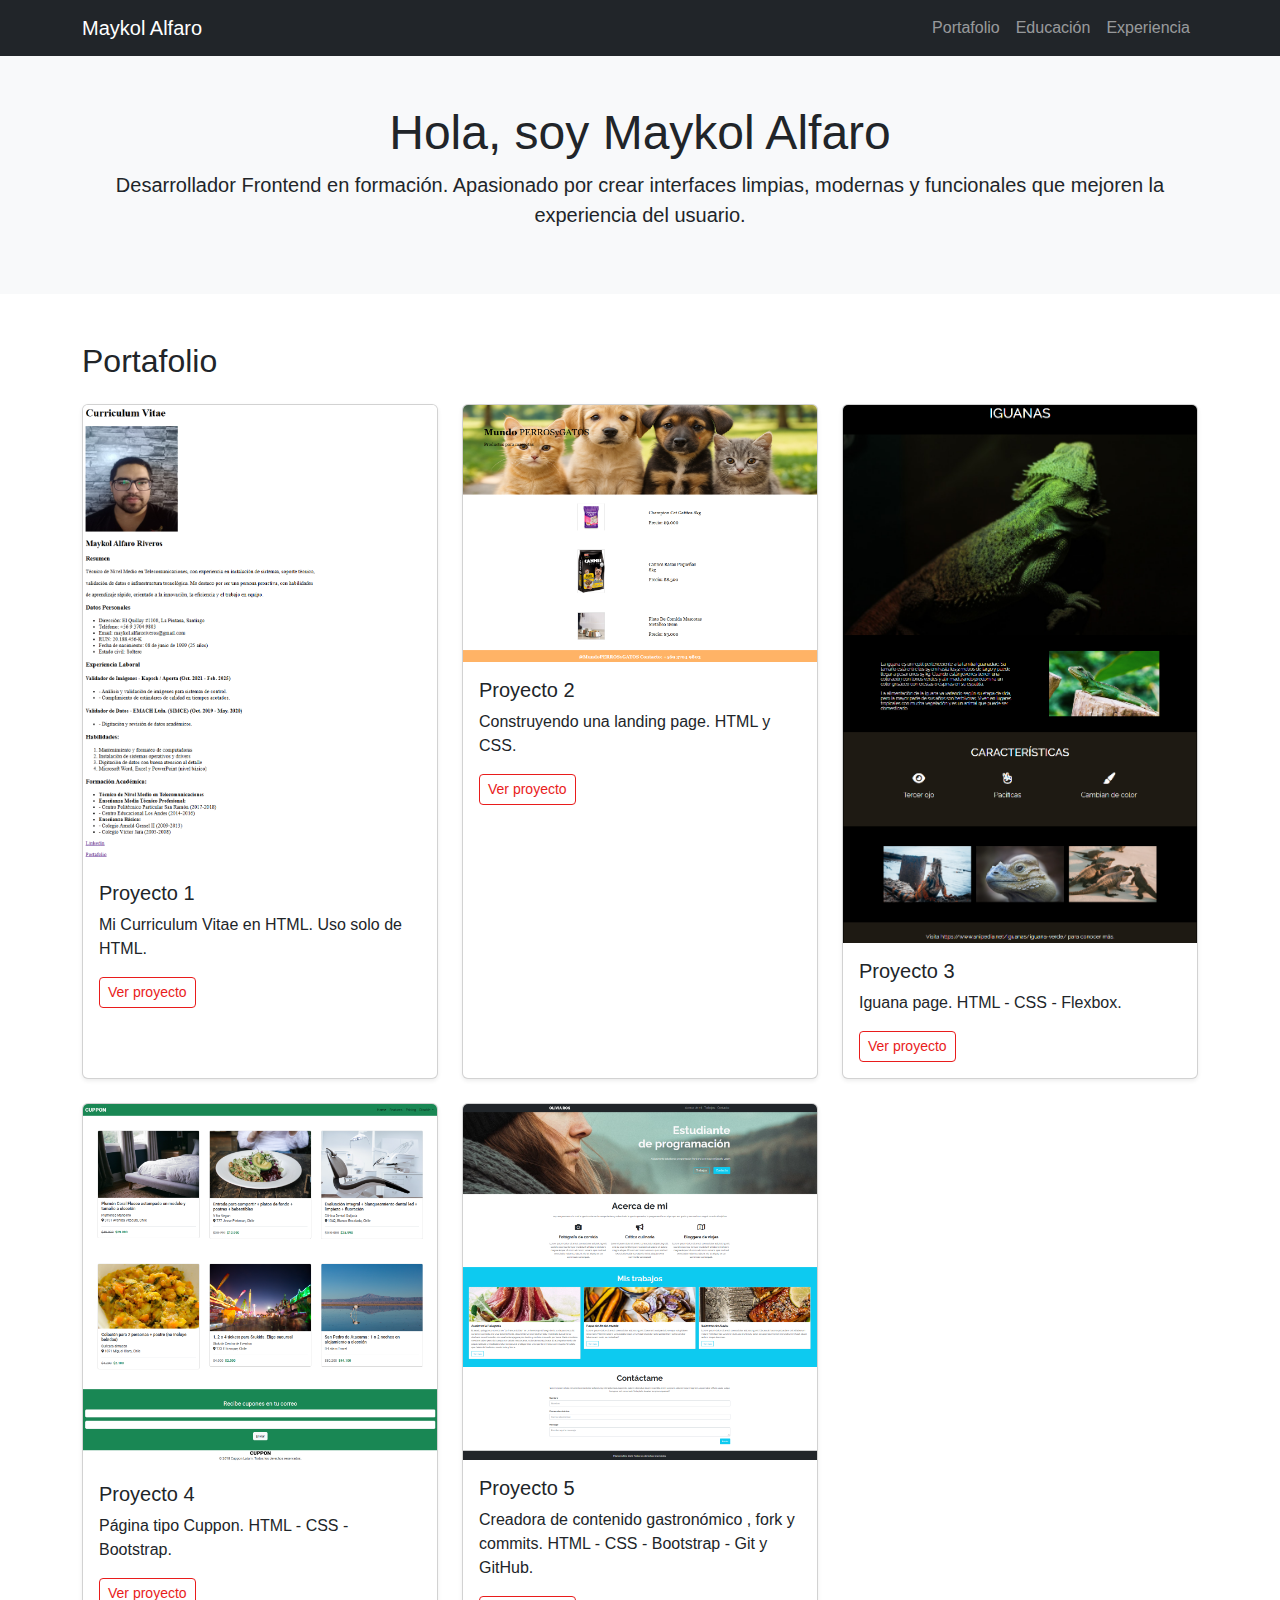
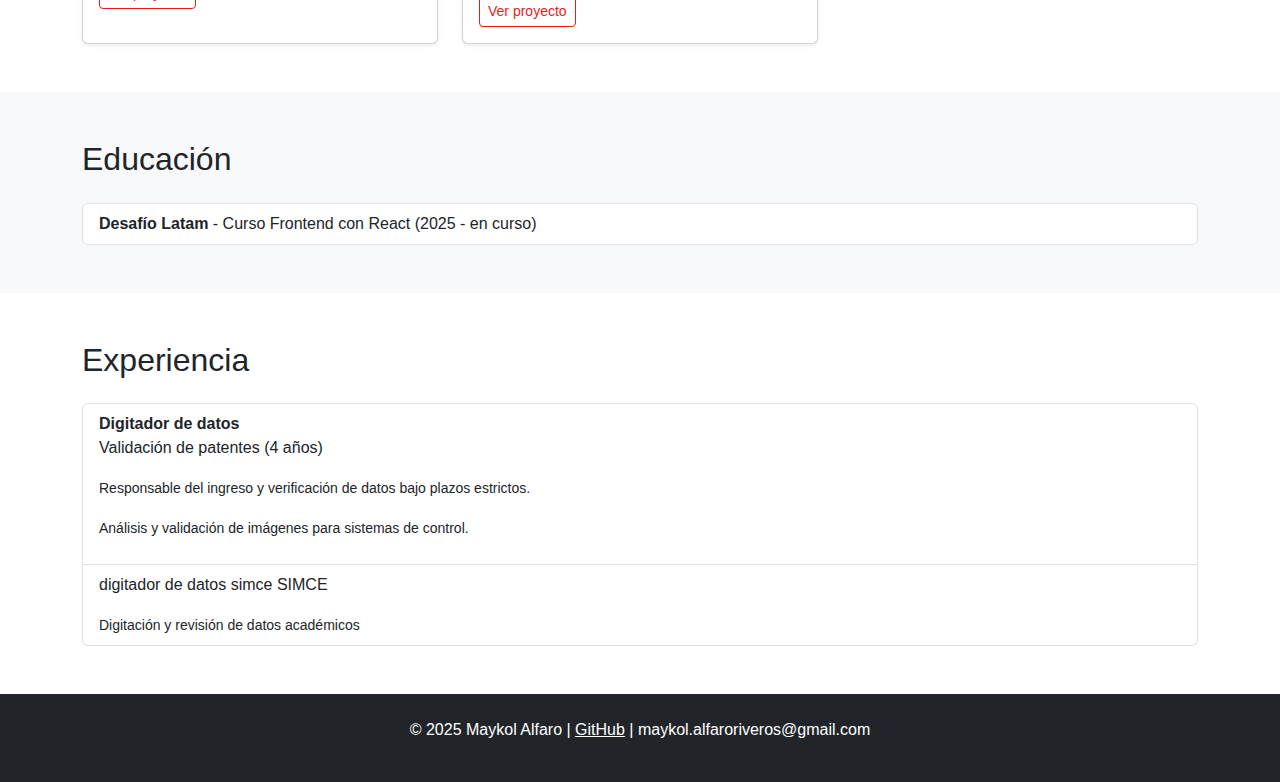
<file: index.html>
<!DOCTYPE html>
<html lang="es">

<head>
  <meta charset="UTF-8" />
  <meta name="viewport" content="width=device-width, initial-scale=1.0" />
  <title>Mi CV - Maykol Alfaro</title>
  <link href="https://cdn.jsdelivr.net/npm/bootstrap@5.3.3/dist/css/bootstrap.min.css" rel="stylesheet">
  <link rel="stylesheet" href="./assets/css/style.css">
</head>

<body>

  <!-- NAVBAR -->
  <nav class="navbar navbar-expand-lg navbar-dark bg-dark">
    <div class="container">
      <a class="navbar-brand" href="#">Maykol Alfaro</a>
      <button class="navbar-toggler" type="button" data-bs-toggle="collapse" data-bs-target="#navbarNav">
        <span class="navbar-toggler-icon"></span>
      </button>
      <div class="collapse navbar-collapse" id="navbarNav">
        <ul class="navbar-nav ms-auto">
          <li class="nav-item"><a class="nav-link" href="#portfolio">Portafolio</a></li>
          <li class="nav-item"><a class="nav-link" href="#educacion">Educación</a></li>
          <li class="nav-item"><a class="nav-link" href="#experiencia">Experiencia</a></li>
        </ul>
      </div>
    </div>
  </nav>

  <!-- HERO / PRESENTACIÓN -->
  <section class="bg-light text-center py-5">
    <div class="container">
      <h1 class="display-5">Hola, soy Maykol Alfaro</h1>
      <p class="lead">Desarrollador Frontend en formación. Apasionado por crear interfaces limpias, modernas y
        funcionales que mejoren la experiencia del usuario.</p>
    </div>
  </section>

  <!-- PORTAFOLIO -->
  <section id="portfolio" class="container py-5">
    <h2 class="mb-4">Portafolio</h2>
    <div class="row row-cols-1 row-cols-md-3 g-4">

      <!-- Proyecto 1 -->
      <div class="col">
        <div class="card h-100 shadow-sm">
          <img src="./assets/img/desafio1captura.png" class="card-img-top" alt="Proyecto 1">
          <div class="card-body">
            <h5 class="card-title">Proyecto 1</h5>
            <p class="card-text">Mi Curriculum Vitae en HTML. Uso solo de HTML.</p>
            <a href="./proyectos/proyecto1-html/index.html" class="btn btn-sm mi-boton">Ver proyecto</a>
          </div>
        </div>
      </div>

      <!-- Proyecto 2 -->
      <div class="col">
        <div class="card h-100 shadow-sm">
          <img src="./assets/img/desafio2captura.png" class="card-img-top" alt="Proyecto 2">
          <div class="card-body">
            <h5 class="card-title">Proyecto 2</h5>
            <p class="card-text">Construyendo una landing page. HTML y CSS.</p>
            <a href="./proyectos/proyecto2-css/index.html" class="btn btn-sm mi-boton">Ver proyecto</a>
          </div>
        </div>
      </div>

      <!-- Proyecto 3 -->
      <div class="col">
        <div class="card h-100 shadow-sm">
          <img src="./assets/img/desafio3captura.png" class="card-img-top" alt="Proyecto 3">
          <div class="card-body">
            <h5 class="card-title">Proyecto 3</h5>
            <p class="card-text">Iguana page. HTML - CSS - Flexbox.</p>
            <a href="./proyectos/proyecto3-flexbox/index.html" class="btn btn-sm mi-boton">Ver proyecto</a>
          </div>
        </div>
      </div>

      <!-- Proyecto 4 -->
      <div class="col">
        <div class="card h-100 shadow-sm">
          <img src="./assets/img/desafio4captura.png" class="card-img-top" alt="Proyecto 4">
          <div class="card-body">
            <h5 class="card-title">Proyecto 4</h5>
            <p class="card-text">Página tipo Cuppon. HTML - CSS - Bootstrap.</p>
            <a href="./proyectos/proyecto4-bootstrap/index.html" class="btn btn-sm mi-boton">Ver proyecto</a>
          </div>
        </div>
      </div>

      <!-- Proyecto 5 -->
      <div class="col">
        <div class="card h-100 shadow-sm">
          <img src="./assets/img/desafio5captura.png" class="card-img-top" alt="Proyecto 5">
          <div class="card-body">
            <h5 class="card-title">Proyecto 5</h5>
            <p class="card-text">Creadora de contenido gastronómico , fork y commits. HTML - CSS - Bootstrap - Git y
              GitHub.</p>
            <a href="./proyectos/proyecto5-terminalGitYGithub/index.html" class="btn btn-sm mi-boton">Ver
              proyecto</a>
          </div>
        </div>
      </div>

    </div>
  </section>

  <!-- EDUCACIÓN -->
  <section id="educacion" class="bg-light py-5">
    <div class="container">
      <h2 class="mb-4">Educación</h2>
      <ul class="list-group">
        <li class="list-group-item">
          <strong>Desafío Latam</strong> - Curso Frontend con React (2025 - en curso)
        </li>
        <!-- Puedes agregar más -->
      </ul>
    </div>
  </section>

  <!-- EXPERIENCIA -->
  <section id="experiencia" class="container py-5">
    <h2 class="mb-4">Experiencia</h2>
    <ul class="list-group">
      <li class="list-group-item">
        <strong>Digitador de datos</strong>
        <p>Validación de patentes (4 años)</p>
        <p><small>Responsable del ingreso y verificación de datos bajo plazos estrictos.</small></p>
        <p><small>Análisis y validación de imágenes para sistemas de control.</small></p>
      </li>
      <li class="list-group-item">
        <p>digitador de datos simce SIMCE</p>
        <small>Digitación y revisión de datos académicos</small>
      </li>
    </ul>
  </section>

  <!-- FOOTER -->
  <footer class="bg-dark text-white text-center py-4">
    <div class="container">
      <p>© 2025 Maykol Alfaro | <a href="https://github.com/Maykol-Alfaro" class="text-white">GitHub</a> |
        maykol.alfaroriveros@gmail.com
      </p>
    </div>
  </footer>

  <script src="https://cdn.jsdelivr.net/npm/bootstrap@5.3.3/dist/js/bootstrap.bundle.min.js"></script>
</body>

</html>
</file>
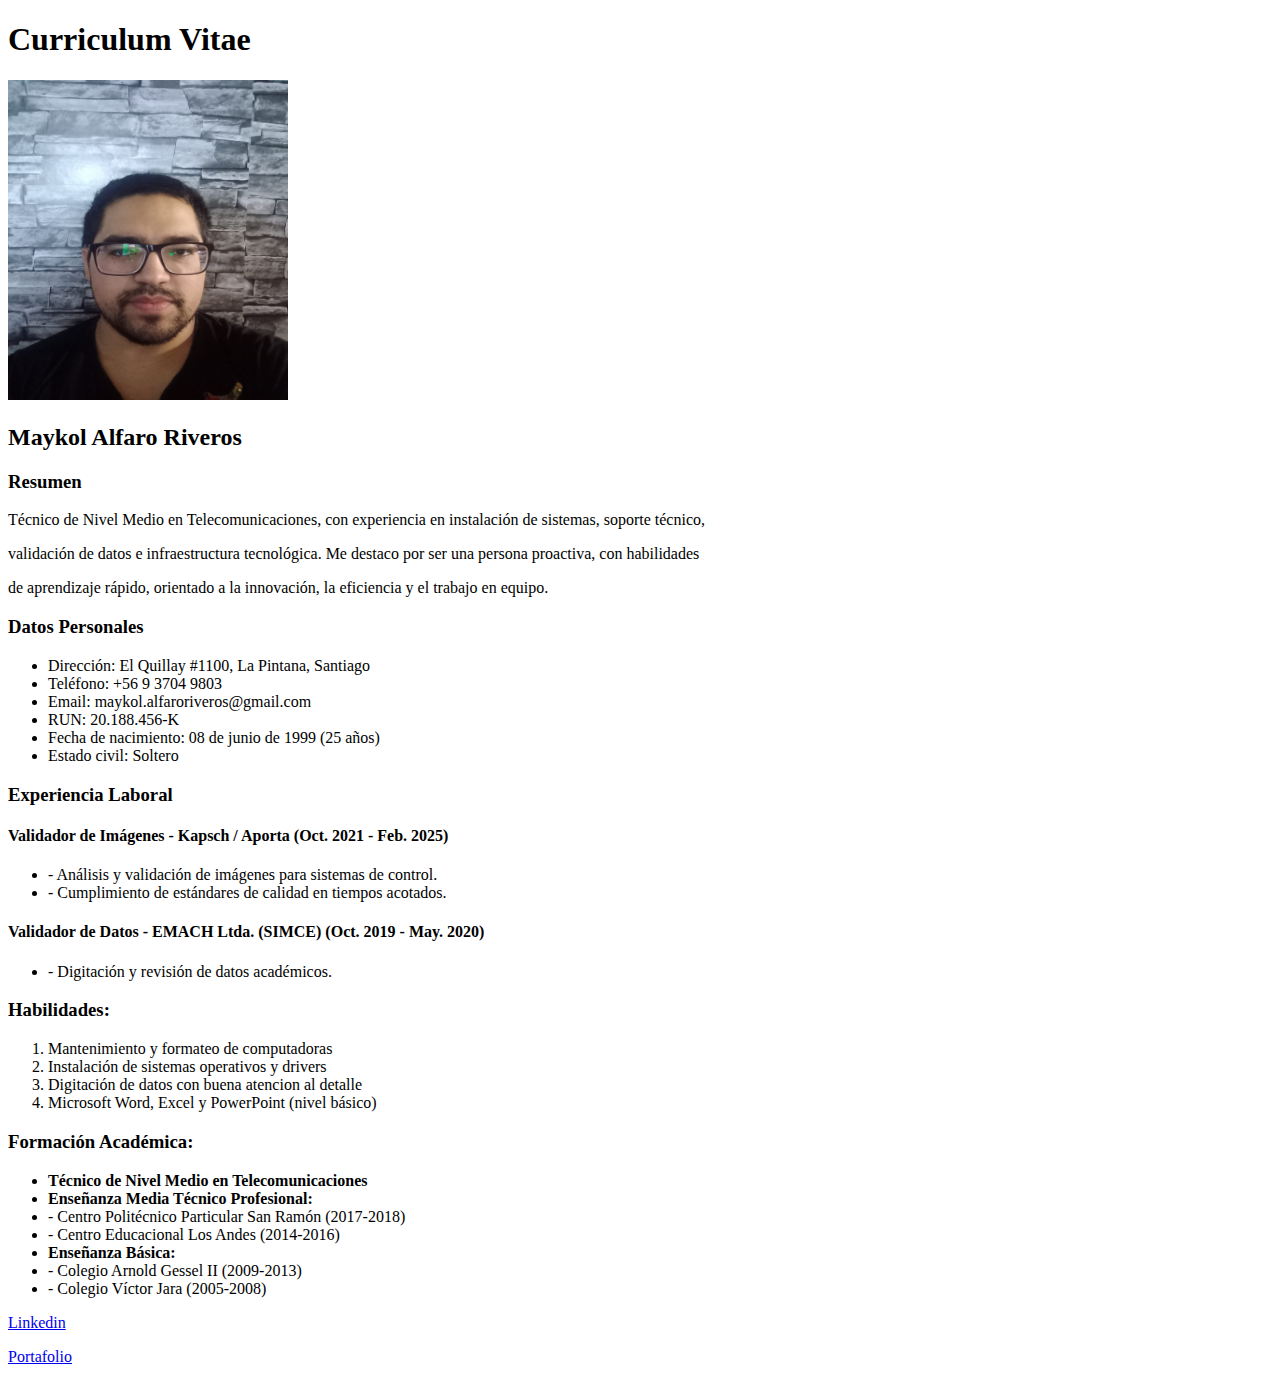
<file: proyectos/proyecto1-html/index.html>
<!DOCTYPE html>
<html lang="en">
    <head>
        <meta charset="UTF-8">
        <meta name="viewport" content="width=device-width, initial-scale=1.0">
        <title>Maykol Alfaro CV</title>
    </head>
    <body>
        <div>
        <h1>Curriculum Vitae</h1>
        <img src="./assets/img/fotocv.png" width="280" height="320" alt="Foto de Maykol Alfaro Riveros">
        <h2>Maykol Alfaro Riveros</h2>
        <!--aqui va la definicion de la aplicacion -->
        <h3>Resumen</h3>
        <p>Técnico de Nivel Medio en Telecomunicaciones, con experiencia en instalación de sistemas, soporte técnico,</p>
        <p>validación de datos e infraestructura tecnológica. Me destaco por ser una persona proactiva, con habilidades</p>
        <p>de aprendizaje rápido, orientado a la innovación, la eficiencia y el trabajo en equipo.</p>
        </div>
        <h3>Datos Personales</h3>
            <ul>
                <li>Dirección: El Quillay #1100, La Pintana, Santiago</li>
                <li>Teléfono: +56 9 3704 9803</li>  
                <li>Email: maykol.alfaroriveros@gmail.com</li>    
                <li>RUN: 20.188.456-K</li>    
                <li>Fecha de nacimiento: 08 de junio de 1999 (25 años)</li>    
                <li>Estado civil: Soltero</li>    
            </ul>
        <h3 >Experiencia Laboral </h3>
            <h4 class="habilidades">Validador de Imágenes - Kapsch / Aporta (Oct. 2021 - Feb. 2025)</h4>
            <ul>
                <li class="habilidades">- Análisis y validación de imágenes para sistemas de control.</li>                
                <li class="habilidades">- Cumplimiento de estándares de calidad en tiempos acotados.</li>                         
            </ul>
            <h4>Validador de Datos - EMACH Ltda. (SIMCE) (Oct. 2019 - May. 2020)</h4>
            <ul class="habilidades">
                <li>- Digitación y revisión de datos académicos.</li>                                        
            </ul>
        <h3>Habilidades:</h3>
            <ol>
                <li>Mantenimiento y formateo de computadoras</li>
                <li>Instalación de sistemas operativos y drivers</li>
                <li>Digitación de datos con buena atencion al detalle</li>
                <li>Microsoft Word, Excel y PowerPoint (nivel básico)</li>           
            </ol>

        <h3>Formación Académica:</h3>
            <ul>
               <li><strong>Técnico de Nivel Medio en Telecomunicaciones</strong></li>
               <li><strong>Enseñanza Media Técnico Profesional:</strong></li>
               <li>- Centro Politécnico Particular San Ramón (2017-2018)</li>
               <li>- Centro Educacional Los Andes (2014-2016)</li>
               <li><strong>Enseñanza Básica:</strong></li>
               <li>- Colegio Arnold Gessel II (2009-2013)</li>
               <li>- Colegio Víctor Jara (2005-2008)</li>
            </ul>
        <p><a href="https://www.linkedin.com/in/maykol-alfaro-riveros-a3a525357/">Linkedin</a></p>
        <p><a href="./portafolio.html">Portafolio</a></p>
    </body>
</html>
</file>
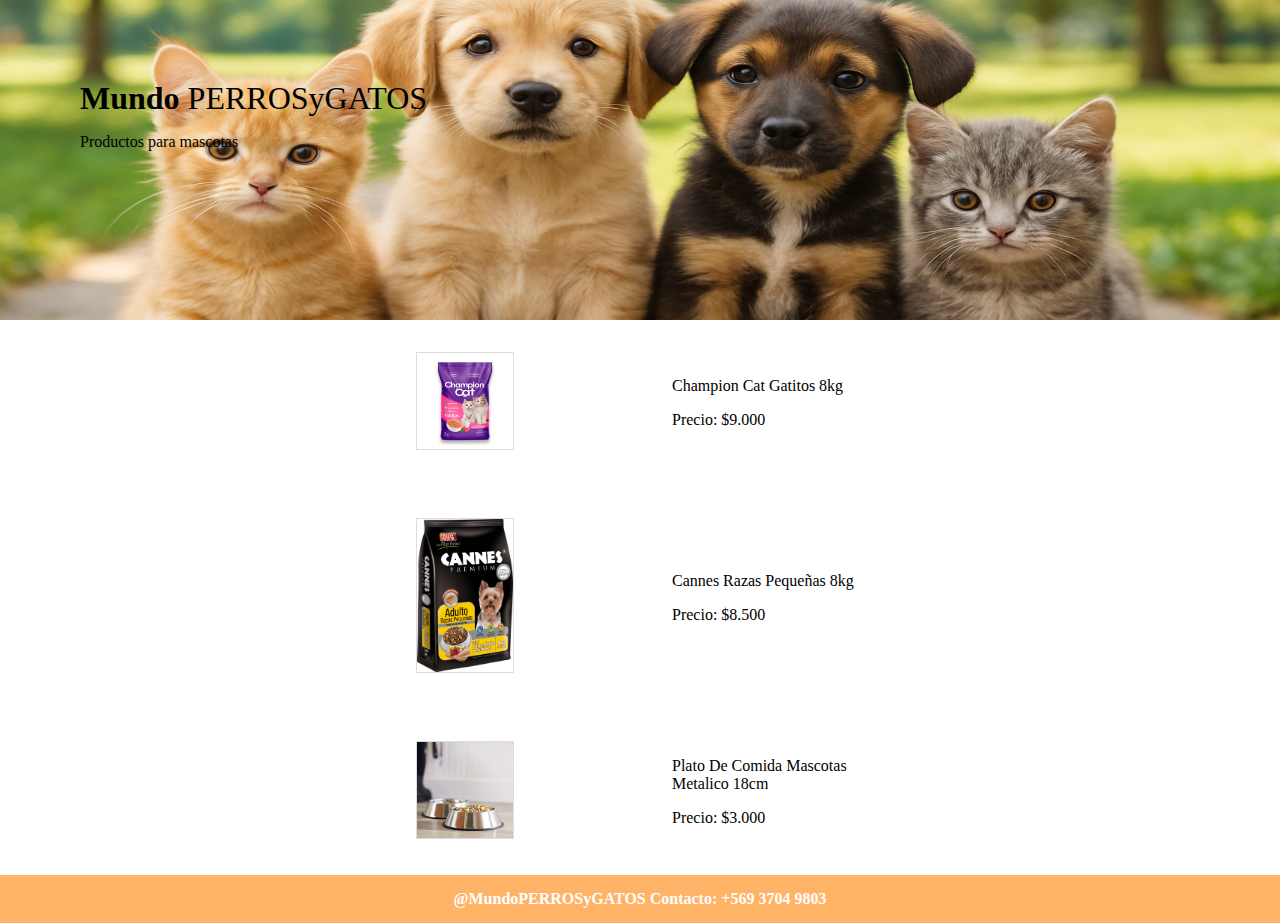
<file: proyectos/proyecto2-css/index.html>
<!DOCTYPE html>
<html lang="en">

<head>
    <meta charset="UTF-8">
    <meta name="viewport" content="width=device-width, initial-scale=1.0">
    <title>Mundo PERROSyGATOS</title>
    <link rel="stylesheet" href="./assets/css/style.css">
</head>

<body>
    <div class="portada">
        <h1><strong>Mundo</strong> PERROSyGATOS</h1>
        <p>Productos para mascotas</p>
    </div>
    <div class="productos">
        <table>
            <tr>
                <td>
                    <img src="./assets/img/comida1.png" alt="comida de gatos gatitos Champion cat 8kg" />
                </td>
                <td>
                    <p>Champion Cat Gatitos 8kg</p>
                    <p>Precio: $9.000</p>
                </td>
            </tr>
            <tr>
                <td>
                    <img src="./assets/img/comida2.png" alt="comida perro razas pequeñas Cannes 8kg" />
                </td>
                <td>
                    <p>Cannes Razas Pequeñas 8kg</p>
                    <p>Precio: $8.500</p>
                </td>
            </tr>
            <tr>
                <td>
                    <img src="./assets/img/platocomida.png" alt="plato de comida mascotas metalico 18cm" />
                </td>
                <td>
                    <p>Plato De Comida Mascotas Metalico 18cm</p>
                    <p>Precio: $3.000</p>
                </td>
            </tr>
        </table>
    </div>
    <div class="footer">@MundoPERROSyGATOS Contacto: +569 3704 9803</div>
</body>

</html>
</file>
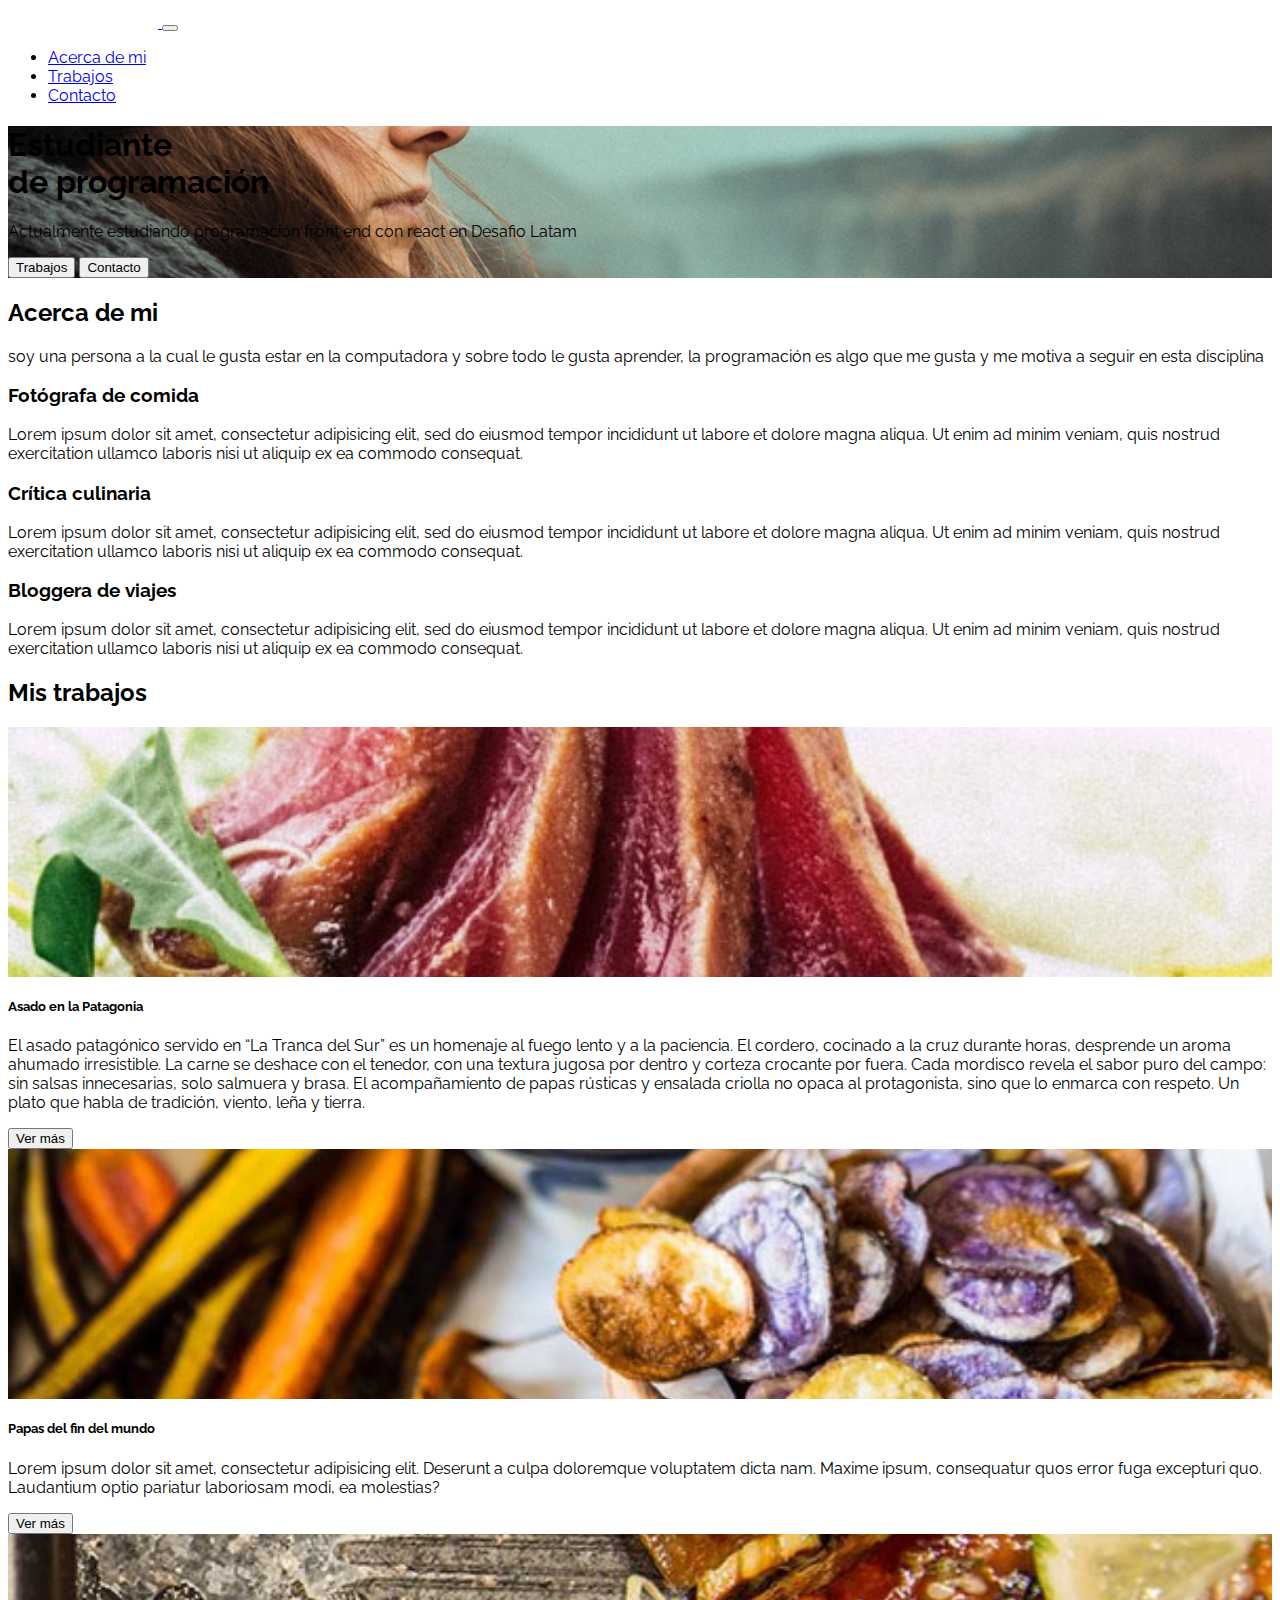
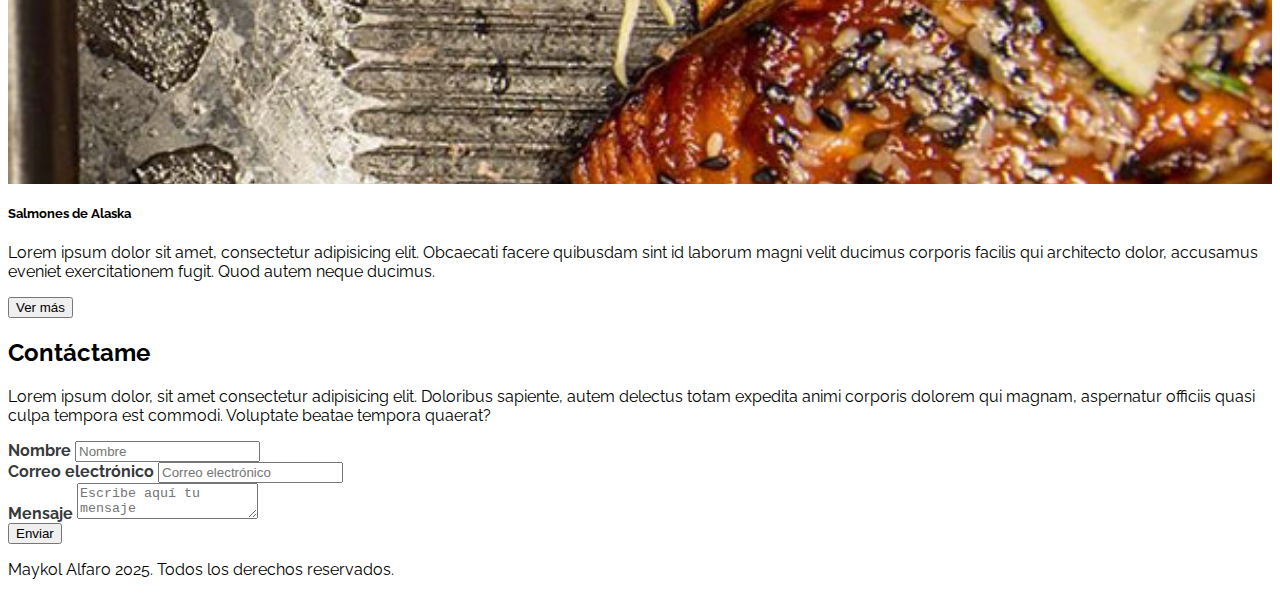
<file: proyectos/proyecto5-terminalGitYGithub/index.html>
<!DOCTYPE html>
<html lang="en">

<head>
    <meta charset="UTF-8">
    <meta http-equiv="X-UA-Compatible" content="IE=edge">
    <meta name="viewport" content="width=device-width, initial-scale=1.0">
    <link rel="preconnect" href="https://fonts.googleapis.com">
    <link rel="preconnect" href="https://fonts.gstatic.com" crossorigin>
    <link href="https://fonts.googleapis.com/css2?family=Raleway:wght@400;700&display=swap" rel="stylesheet">
    <link href="https://cdn.jsdelivr.net/npm/bootstrap@5.1.3/dist/css/bootstrap.min.css" rel="stylesheet"
        integrity="sha384-1BmE4kWBq78iYhFldvKuhfTAU6auU8tT94WrHftjDbrCEXSU1oBoqyl2QvZ6jIW3" crossorigin="anonymous">
    <title>Maykol Alfaro</title>
    <link rel="stylesheet" href="https://cdnjs.cloudflare.com/ajax/libs/font-awesome/5.9.0/css/all.min.css"
        integrity="sha512-q3eWabyZPc1XTCmF+8/LuE1ozpg5xxn7iO89yfSOd5/oKvyqLngoNGsx8jq92Y8eXJ/IRxQbEC+FGSYxtk2oiw=="
        crossorigin="anonymous" referrerpolicy="no-referrer" />
    <link rel="stylesheet" href="assets/css/estilos.css">
</head>

<body>
    <nav class="navbar navbar-expand-lg navbar-dark bg-dark fixed-top">
        <div class="container">
            <a class="navbar-brand" href="#">
                <img src="assets/img/logo.png" class="img-fluid">
            </a>
            <button class="navbar-toggler" type="button" data-bs-toggle="collapse"
                aria-controls="navbarSupportedContent" aria-expanded="false" aria-label="Toggle navigation">
                <span class="navbar-toggler-icon"></span>
            </button>
            <div class="collapse navbar-collapse" id="navbarSupportedContent">
                <ul class="navbar-nav ms-auto mb-2 mb-lg-0 fs-5">
                    <li class="nav-item">
                        <a class="nav-link" href="#">Acerca de mi</a>
                    </li>
                    <li class="nav-item">
                        <a class="nav-link" href="#">Trabajos</a>
                    </li>
                    <li class="nav-item">
                        <a class="nav-link" href="#">Contacto</a>
                    </li>

                </ul>

            </div>
        </div>
    </nav>

    <header id="Hero-Section" class="text-light text-end py-5 mt-5">
        <div class="container">
            <div class="ms-auto col-12 col-md-7 ">
                <h1 class="display-1 fw-bold my-5">
                    Estudiante <br> de programación
                </h1>
                <p class="my-5">
                    Actualmente estudiando programación front end con react en Desafio Latam
                </p>
                <div class="mb-5 pb-5">
                    <button class="btn btn-lg btn-outline-info text-light me-4">Trabajos</button>
                    <button class="btn btn-lg btn-info text-light">Contacto</button>
                </div>
            </div>
        </div>
    </header>


    <section id="Acerca-de-mi" class="container text-center my-5">


        <h2 class="display-3 fw-bold my-4">Acerca de mi</h2>

        <p class="my-4">
            soy una persona a la cual le gusta estar en la computadora y sobre todo le gusta aprender, la programación
            es algo que me gusta y me motiva a seguir en esta disciplina
        </p>


        <div class="row">
            <div class="col-12 col-md-4">
                <i class="fas fa-camera fa-3x my-3"></i>
                <h3 class="my-3 fw-bold">Fotógrafa de comida</h3>
                <p class="my-3">
                    Lorem ipsum dolor sit amet, consectetur adipisicing elit, sed do
                    eiusmod tempor incididunt ut labore et dolore magna aliqua. Ut enim
                    ad minim veniam, quis nostrud exercitation ullamco laboris nisi ut
                    aliquip ex ea commodo consequat.
                </p>
            </div>
            <div class="col-12 col-md-4">
                <i class="fas fa-bullhorn fa-3x my-3"></i>
                <h3 class="my-3 fw-bold">Crítica culinaria</h3>
                <p class="my-3">
                    Lorem ipsum dolor sit amet, consectetur adipisicing elit, sed do
                    eiusmod tempor incididunt ut labore et dolore magna aliqua. Ut enim
                    ad minim veniam, quis nostrud exercitation ullamco laboris nisi ut
                    aliquip ex ea commodo consequat.
                </p>
            </div>
            <div class="col-12 col-md-4">
                <i class="far fa-map fa-3x my-3"></i>
                <h3 class="my-3 fw-bold">Bloggera de viajes</h3>
                <p class="my-3">
                    Lorem ipsum dolor sit amet, consectetur adipisicing elit, sed do
                    eiusmod tempor incididunt ut labore et dolore magna aliqua. Ut enim
                    ad minim veniam, quis nostrud exercitation ullamco laboris nisi ut
                    aliquip ex ea commodo consequat.
                </p>
            </div>
        </div>
    </section>


    <section id="Mis-trabajos" class="my-5 p-5 bg-info">

        <h2 class="display-4 fw-bold text-center text-light mb-3">Mis trabajos</h2>

        <div class="row">
            <div class="col-12 col-sm-4 py-2">
                <div class="card">
                    <div class="image-top" style="background-image: url(assets/img/card-1.jpg)"></div>
                    <div class="card-body">
                        <h5 class="card-title fw-bold">Asado en la Patagonia</h5>
                        <p class="card-text">
                            El asado patagónico servido en “La Tranca del Sur” es un homenaje al fuego lento y a la
                            paciencia. El cordero, cocinado a la cruz durante horas, desprende un aroma ahumado
                            irresistible. La carne se deshace con el tenedor, con una textura jugosa por dentro y
                            corteza crocante por fuera. Cada mordisco revela el sabor puro del campo: sin salsas
                            innecesarias, solo salmuera y brasa. El acompañamiento de papas rústicas y ensalada criolla
                            no opaca al protagonista, sino que lo enmarca con respeto. Un plato que habla de tradición,
                            viento, leña y tierra.
                        </p>
                        <button type="button" class="btn btn-outline-info">
                            Ver más
                        </button>
                    </div>
                </div>
            </div>
            <div class="col-12 col-sm-4 py-2">
                <div class="card">
                    <div class="image-top" style="background-image: url(assets/img/card-2.jpg)"></div>
                    <div class="card-body">
                        <h5 class="card-title fw-bold">Papas del fin del mundo</h5>
                        <p class="card-text">
                            Lorem ipsum dolor sit amet, consectetur adipisicing elit.
                            Deserunt a culpa doloremque voluptatem dicta nam. Maxime ipsum,
                            consequatur quos error fuga excepturi quo. Laudantium optio
                            pariatur laboriosam modi, ea molestias?
                        </p>
                        <button type="button" class="btn btn-outline-info">
                            Ver más
                        </button>
                    </div>
                </div>
            </div>
            <div class="col-12 col-sm-4 py-2">
                <div class="card">
                    <div class="image-top" style="background-image: url(assets/img/card-3.jpg)"></div>
                    <div class="card-body">
                        <h5 class="card-title fw-bold">Salmones de Alaska</h5>
                        <p class="card-text">
                            Lorem ipsum dolor sit amet, consectetur adipisicing elit.
                            Obcaecati facere quibusdam sint id laborum magni velit ducimus
                            corporis facilis qui architecto dolor, accusamus eveniet
                            exercitationem fugit. Quod autem neque ducimus.
                        </p>
                        <button type="button" class="btn btn-outline-info">
                            Ver más
                        </button>
                    </div>
                </div>
            </div>
        </div>

    </section>



    <section id="Contacto" class="container my-5">

        <h2 class="display-4 fw-bold text-center my-4">Contáctame</h2>

        <p class="text-center my-4 d-none d-md-block">Lorem ipsum dolor, sit amet consectetur adipisicing elit.
            Doloribus
            sapiente, autem delectus totam expedita
            animi corporis dolorem qui magnam, aspernatur officiis quasi culpa tempora est commodi. Voluptate beatae
            tempora quaerat?</p>

        <form>


            <div class="form-group mb-4">
                <label class="mb-2">Nombre</label>
                <input class="form-control" placeholder="Nombre">
            </div>

            <div class="form-group mb-4">
                <label class="mb-2">Correo electrónico</label>
                <input class="form-control" placeholder="Correo electrónico" />
            </div>


            <div class="form-group">
                <label class="mb-2">Mensaje</label>
                <textarea class="form-control" placeholder="Escribe aquí tu mensaje"></textarea>
            </div>

            <div class="my-3 text-end">
                <button class="btn btn-info text-light">Enviar</button>
            </div>



        </form>

    </section>



    <footer class="bg-dark text-center text-light p-4">
        <p class="mb-0">Maykol Alfaro 2025. Todos los derechos reservados.</p>
    </footer>


    <script src="https://cdn.jsdelivr.net/npm/bootstrap@5.1.3/dist/js/bootstrap.bundle.min.js"
        integrity="sha384-ka7Sk0Gln4gmtz2MlQnikT1wXgYsOg+OMhuP+IlRH9sENBO0LRn5q+8nbTov4+1p"
        crossorigin="anonymous"></script>
</body>

</html>
</file>
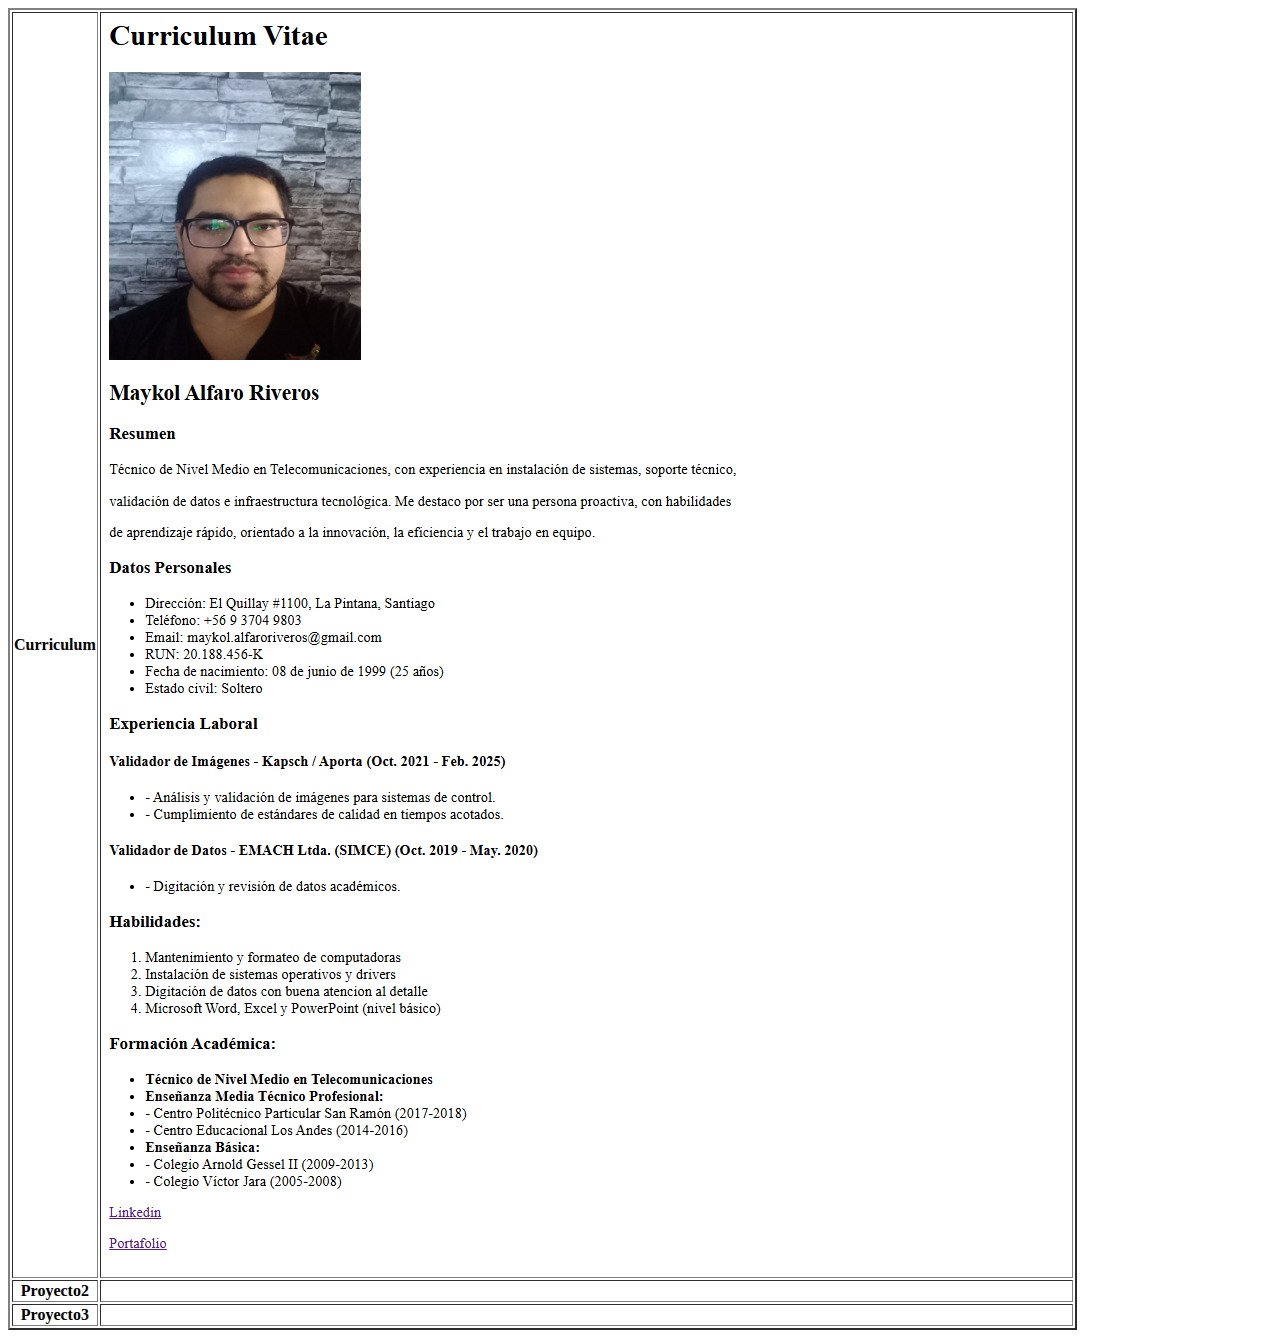
<file: proyectos/proyecto1-html/portafolio.html>
<!DOCTYPE html>
<html lang="en">
<head>
    <meta charset="UTF-8">
    <meta name="viewport" content="width=device-width, initial-scale=1.0">
    <title>Portafolio Maykol Alfaro</title>
</head>
<body>
    <table border="2">
    <tr>
        <th>Curriculum</th>
        <th><img src="./assets/img/desafio1captura.png"</th>
    </tr>  
    <tr>
        <th>Proyecto2</th>
        <th></th>
    </tr>
    <tr>
        <th>Proyecto3</th>
        <th></th>
    </tr>
</table>
</body>
</html>
</file>
<file: assets/css/style.css>
body {
  font-family: "Raleway", sans-serif;
}

/* Hero Section */

#Hero-Section {
  background-image: url("../img/bg-hero.jpg");
  background-repeat: no-repeat;
  background-size: cover;
  background-position: left;
}

/* Mis trabajos */

#Mis-trabajos .image-top {
  height: 250px;
  background-repeat: no-repeat;
  background-size: cover;
  background-position: center;
}

/* Contacto */

#Contacto form label {
  font-weight: 700;
  color: #373a3c;
}

@media (max-width: 768px) {
  #Contacto form label {
    font-weight: 400;
  }

  .navbar-brand{
    width: 100px;
  }

}

.mi-boton {
    border: 1px solid #e91c1c;  /* borde rosado */
  color: #e91c1c;            /* texto rosado */
  background-color: transparent;
  transition: all 0.3s ease;
}

.mi-boton:hover {
  background-color: #e91c1c;
  color:black;
}
</file>
<file: proyectos/proyecto2-css/assets/css/style.css>
table {
    width: 50%;
    border-collapse: collapse;
    margin: auto;
}

body {
    font-family: Georgia, 'Times New Roman', Times, serif;
    margin: 0;
    padding: 0;
}

.portada {
    height: 10em;
    padding: 5em;
    font-size: 1em;
    background-image: url("../img/foto-portada-mascotas.png");
    background-size: 100% 200%;
    background-position: center;
}

.portada h1 {
    margin: 0px;
    font-weight: 400;
}

.productos {
    width: 80%;
    margin: auto;

}

.productos td {
    width: 40%;
    padding: 2em;
}

.productos img {
    width: 50%;
    border: solid 1px #ddd;
}

.footer {
    height: 3em;
    line-height: 3em;
    background-color: rgb(255, 179, 102);
    color: white;
    text-align: center;
    font-weight: 900;
}
</file>
<file: proyectos/proyecto5-terminalGitYGithub/assets/css/estilos.css>
body {
  font-family: "Raleway", sans-serif;
}

/* Hero Section */

#Hero-Section {
  background-image: url("../img/bg-hero.jpg");
  background-repeat: no-repeat;
  background-size: cover;
  background-position: left;
}

/* Mis trabajos */

#Mis-trabajos .image-top {
  height: 250px;
  background-repeat: no-repeat;
  background-size: cover;
  background-position: center;
}

/* Contacto */

#Contacto form label {
  font-weight: 700;
  color: #373a3c;
}

@media (max-width: 768px) {
  #Contacto form label {
    font-weight: 400;
  }

  .navbar-brand{
    width: 100px;
  }

}
</file>
